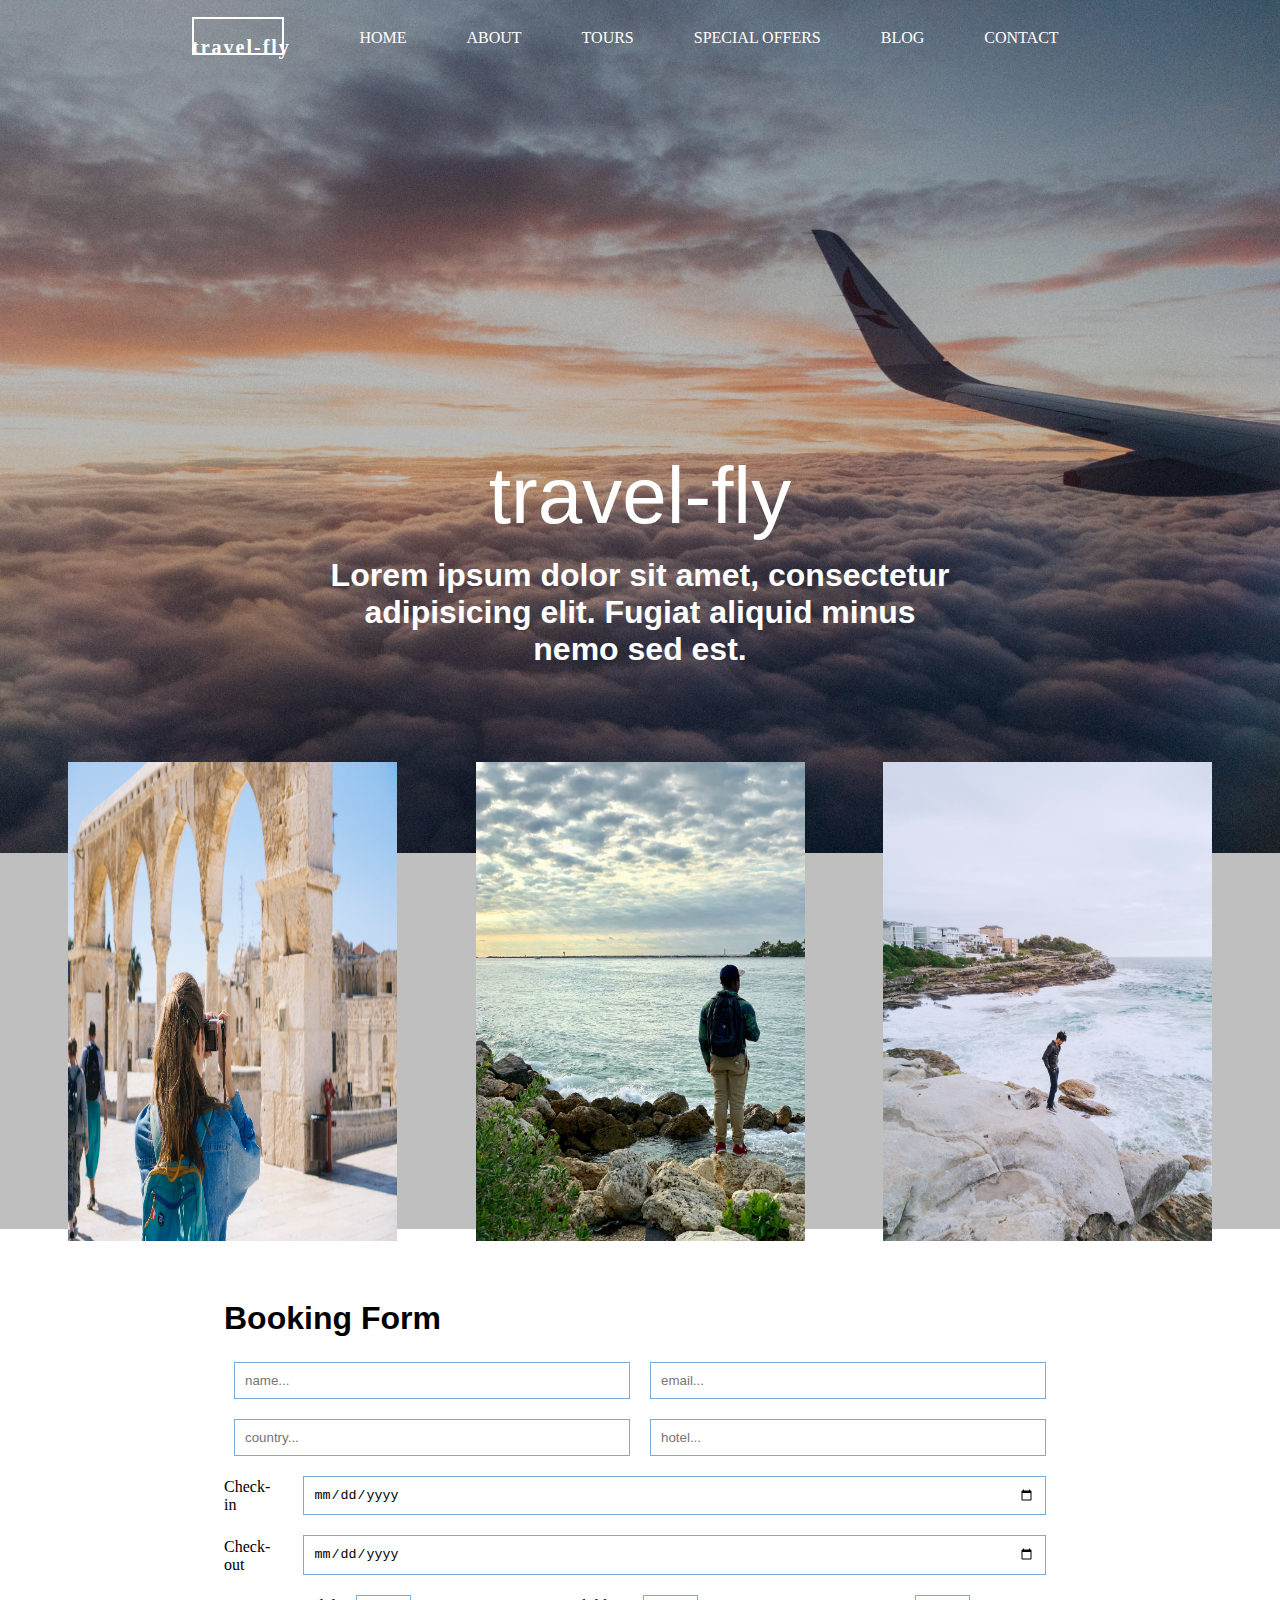
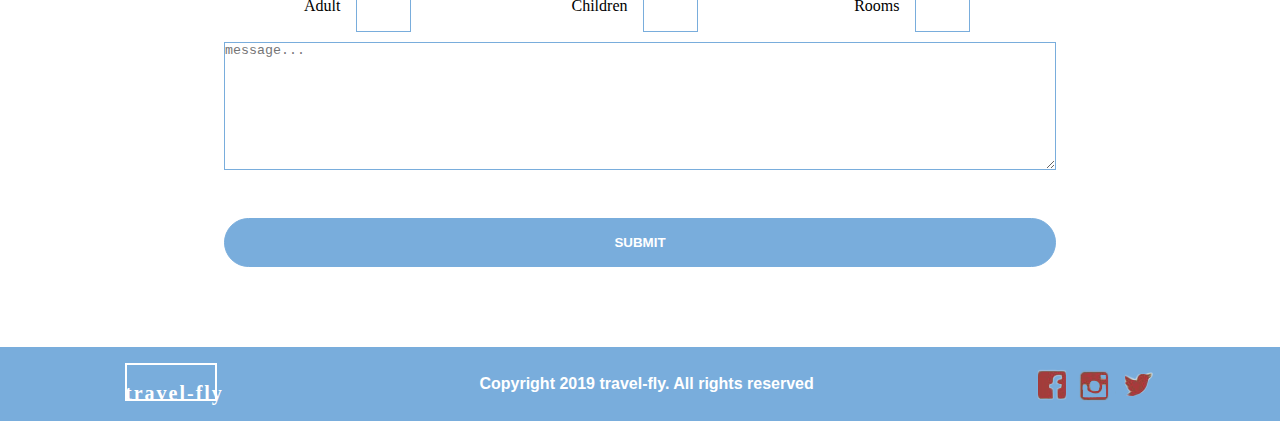
<file: index.html>
<!DOCTYPE html>
<html lang="en">
    <head>
        <meta charset="UTF-8" />
        <meta http-equiv="X-UA-Compatible" content="IE=edge" />
        <meta name="viewport" content="width=device-width, initial-scale=1.0" />
        <title>Main Page</title>
        <link rel="stylesheet" href="css/styles.css" />
    </head>
    <body>
        <div class="ssContainer">
            <nav> 
                <svg xmlns="http://www.w3.org/2000/svg" width="138" height="42" viewBox="0 0 138 42">
                    <g id="Group_2" data-name="Group 2" transform="translate(-19 -23)">
                      <g id="Rectangle_6" data-name="Rectangle 6" transform="translate(20 23)" fill="none" stroke="#fff" stroke-width="2">
                        <rect width="92" height="38" stroke="none"/>
                        <rect x="1" y="1" width="90" height="36" fill="none"/>
                      </g>
                      <text id="travel-fly" transform="translate(20 60)" fill="#fff" font-size="20" font-family="GillSans-UltraBold, Gill Sans" letter-spacing="0.1em" font-weight="700"><tspan x="0" y="0">travel-fly</tspan></text>
                    </g>
                  </svg>
                <a href="#">HOME</a>
                <a href="#">ABOUT</a>
                <a href="#">TOURS</a> 
                <a href="#">SPECIAL OFFERS</a>
                <a href="#">BLOG</a>
                <a href="#">CONTACT</a>
            </nav>
            <div id="banner">
                <div class="overlay"></div>
                <div id="bannerAbout">
                    <h1>travel-fly</h1>
                    <p>Lorem ipsum dolor sit amet, consectetur adipisicing elit. 
                    Fugiat aliquid minus nemo sed est.</p>
                </div>
                <img src="images/hero.png" /></div>
            <div id="contentImages">
                <div>
                    <img src="images/content1.png" />
                </div>
                <div>
                    <img src="images/content2.png" />
                </div>
                <div>
                    <img src="images/content3.png" />
                </div>
            </div>
            <form>
                <h1>Booking Form</h1>
                <div class="formRow">
                    <input name="name" type="text" placeholder="name..." />
                    <input name="email" type="text" placeholder="email..." />
                </div>
                <div class="formRow">
                    <input name="country" type="text" placeholder="country..." />
                    <input name="hotel" type="text" placeholder="hotel..." />
                </div>
                <div class="formRow">
                    <label style="width: 7%;" for="checkin">Check-in</label>
                    <input name="checkin" type="date" />
                </div>
                <div class="formRow">
                    <label style="width: 7%;"  for="checkout">Check-out</label>
                    <input name="checkout" type="date" />
                </div>
                <div class="formRow numberInputs">
                    <div>
                        <label for="adults">Adult</label>
                        <input class="numberInput" name="adults" type="number" />
                    </div>
                    <div>
                        <label for="children">Children</label>
                        <input class="numberInput" name="children" type="number" />
                    </div>
                    <div>
                        <label for="rooms">Rooms</label>
                        <input class="numberInput" name="rooms" type="number" />
                    </div>
                </div>
                <div class="formRow">
                    <textarea name="message" placeholder="message..."></textarea>
                </div>
                <button id="submitBtn" type="submit">SUBMIT</button>
            </form>
    </body>
    <footer>
        <svg xmlns="http://www.w3.org/2000/svg" width="138" height="42" viewBox="0 0 138 42">
            <g id="Group_2" data-name="Group 2" transform="translate(-19 -23)">
              <g id="Rectangle_6" data-name="Rectangle 6" transform="translate(20 23)" fill="none" stroke="#fff" stroke-width="2">
                <rect width="92" height="38" stroke="none"/>
                <rect x="1" y="1" width="90" height="36" fill="none"/>
              </g>
              <text id="travel-fly" transform="translate(20 60)" fill="#fff" font-size="20" font-family="GillSans-UltraBold, Gill Sans" letter-spacing="0.1em" font-weight="700"><tspan x="0" y="0">travel-fly</tspan></text>
            </g>
          </svg>
            <p id="cpInfo"><!--<span class="tm">&#169;&nbsp;</span>-->Copyright 2019 travel-fly. All rights reserved</p>
            <div id="icons">
                <img src="images/fbLogo.png"/>
                <img src="images/instagramLogo.png"/>
                <img src="images/twitterLogo.png"/>
            </div>
    </footer>
</html>
</file>
<file: css/styles.css>
* {
  margin: 0;
  padding: 0;
  -webkit-box-sizing: border-box;
          box-sizing: border-box;
}

html, body {
  width: 100%;
  height: 100%;
  background-color: #FFF;
}

h1, h2, h3, h4, h5, h6, p {
  margin-bottom: 15px;
  font-family: "Segoe UI", Tahoma, Geneva, Verdana, sans-serif;
}

.tm {
  font-size: 1rem;
}

.ssContainer {
  display: -webkit-box;
  display: -ms-flexbox;
  display: flex;
  -webkit-box-orient: vertical;
  -webkit-box-direction: normal;
      -ms-flex-direction: column;
          flex-direction: column;
  -webkit-box-align: center;
      -ms-flex-align: center;
          align-items: center;
  margin-right: auto;
  margin-left: auto;
  background-repeat: no-repeat;
  z-index: 100;
}

#banner {
  display: block;
  width: 100%;
  height: 100%;
  margin-right: auto;
  margin-left: auto;
  background-repeat: no-repeat;
}

#banner img {
  display: block;
  background-size: 100%;
  width: 100%;
  height: 100%;
  margin-right: auto;
  margin-left: auto;
  background-repeat: no-repeat;
}

#bannerAbout {
  display: -webkit-box;
  display: -ms-flexbox;
  display: flex;
  -webkit-box-orient: vertical;
  -webkit-box-direction: normal;
      -ms-flex-direction: column;
          flex-direction: column;
  -webkit-box-align: center;
      -ms-flex-align: center;
          align-items: center;
  -webkit-box-pack: center;
      -ms-flex-pack: center;
          justify-content: center;
  position: absolute;
  top: 50%;
  width: 100%;
}

#bannerAbout p {
  text-align: center;
  font-size: 2rem;
  font-weight: 700;
  width: 50%;
  color: #FFF;
}

#bannerAbout h1 {
  text-align: center;
  font-size: 5rem;
  font-weight: 500;
  color: #FFF;
}

.overlay {
  background-color: rgba(0, 0, 0, 0.25);
  width: 100%;
  height: 136.5%;
  position: absolute;
}

#bLetter {
  font-size: 10rem;
  font-family: Verdana, Geneva, Tahoma, sans-serif;
}

.initialText {
  text-align: center;
}

.content {
  font-size: 2.5rem;
  font-family: "Segoe UI", Tahoma, Geneva, Verdana, sans-serif;
  padding: 1rem 10%;
}

.contentRows, .contentRowsLeft {
  display: -webkit-box;
  display: -ms-flexbox;
  display: flex;
}

.contentRows {
  -webkit-box-orient: horizontal;
  -webkit-box-direction: normal;
      -ms-flex-direction: row;
          flex-direction: row;
}

.contentRowsLeft {
  -webkit-box-orient: horizontal;
  -webkit-box-direction: reverse;
      -ms-flex-direction: row-reverse;
          flex-direction: row-reverse;
}

.contentRows img {
  width: 50%;
  -webkit-transition: width 0.5s;
  transition: width 0.5s;
}

.contentRowsLeft img {
  width: 50%;
  -webkit-transition: width 0.5s;
  transition: width 0.5s;
}

#contentImages {
  display: -webkit-box;
  display: -ms-flexbox;
  display: flex;
  -webkit-box-orient: horizontal;
  -webkit-box-direction: normal;
      -ms-flex-direction: row;
          flex-direction: row;
  width: 75%;
  -webkit-box-pack: center;
      -ms-flex-pack: center;
          justify-content: center;
  -webkit-box-align: center;
      -ms-flex-align: center;
          align-items: center;
}

#contentImages div {
  position: relative;
  width: 50%;
  padding: 3%;
  margin-top: -10%;
}

#contentImages div img {
  position: relative;
  width: 350px;
  height: 500px;
  padding: 3%;
  margin-top: -10%;
}

form {
  display: -webkit-box;
  display: -ms-flexbox;
  display: flex;
  -webkit-box-orient: vertical;
  -webkit-box-direction: normal;
      -ms-flex-direction: column;
          flex-direction: column;
  margin: 1rem 0 5rem 0;
  width: 65%;
}

form div {
  width: 100%;
  display: -webkit-box;
  display: -ms-flexbox;
  display: flex;
  -webkit-box-orient: horizontal;
  -webkit-box-direction: normal;
      -ms-flex-direction: row;
          flex-direction: row;
  -webkit-box-pack: center;
      -ms-flex-pack: center;
          justify-content: center;
}

form input {
  border: 1px solid #79ADDC;
  margin: 10px;
  padding: 10px;
  width: 100%;
}

form textarea {
  border: 1px solid #79ADDC;
}

form button {
  border: 1px solid #79ADDC;
  background-color: #79ADDC;
  border-radius: 100px;
}

.formRow {
  width: 100%;
}

label {
  margin-top: 1.5%;
  margin-right: 2%;
}

.numberInputs {
  display: -webkit-box;
  display: -ms-flexbox;
  display: flex;
  -webkit-box-orient: horizontal;
  -webkit-box-direction: normal;
      -ms-flex-direction: row;
          flex-direction: row;
  width: 100%;
  -webkit-box-pack: justify;
      -ms-flex-pack: justify;
          justify-content: space-between;
  -webkit-box-align: center;
      -ms-flex-align: center;
          align-items: center;
}

.numberInputs label {
  margin-top: 4.5%;
}

.numberInput {
  width: 20%;
}

textarea {
  width: 100%;
  height: 10vw;
}

#submitBtn {
  margin-top: 3rem;
  padding: 1rem;
  color: #FFF;
  font-weight: 900;
}

nav {
  display: -webkit-box;
  display: -ms-flexbox;
  display: flex;
  -webkit-box-orient: horizontal;
  -webkit-box-direction: normal;
      -ms-flex-direction: row;
          flex-direction: row;
  -webkit-box-pack: center;
      -ms-flex-pack: center;
          justify-content: center;
  -webkit-box-align: center;
      -ms-flex-align: center;
          align-items: center;
  height: 75px;
  background-color: rgba(0, 0, 0, 0);
  position: absolute;
  z-index: 999;
}

#upperNav {
  display: -webkit-box;
  display: -ms-flexbox;
  display: flex;
  -webkit-box-orient: horizontal;
  -webkit-box-direction: normal;
      -ms-flex-direction: row;
          flex-direction: row;
  -webkit-box-pack: center;
      -ms-flex-pack: center;
          justify-content: center;
  -webkit-box-align: center;
      -ms-flex-align: center;
          align-items: center;
  background-color: #747F5A;
  height: 50px;
  padding: 25px;
}

#iconsGroup1 {
  display: -webkit-box;
  display: -ms-flexbox;
  display: flex;
  -webkit-box-orient: horizontal;
  -webkit-box-direction: normal;
      -ms-flex-direction: row;
          flex-direction: row;
  position: relative;
  left: 10%;
}

#joinBtn {
  background-color: #A23D3B;
  padding: 10px 20px;
  color: #FFF;
  font-weight: 750;
  font-family: "Segoe UI";
  margin-right: 1rem;
}

#joinBtn:hover {
  background-color: #A23D3B;
  padding: 10px 20px;
  color: #FFF;
  font-weight: 750;
  font-family: "Segoe UI";
}

#loginSection {
  display: -webkit-box;
  display: -ms-flexbox;
  display: flex;
  position: absolute;
  -webkit-box-orient: horizontal;
  -webkit-box-direction: normal;
      -ms-flex-direction: row;
          flex-direction: row;
  -webkit-box-pack: center;
      -ms-flex-pack: center;
          justify-content: center;
  background-color: initial;
  right: 0;
  color: #1A1C18;
}

#loginSection a {
  font-family: "Segoe UI", Tahoma, Geneva, Verdana, sans-serif;
  font-weight: 500;
  color: #1A1C18;
}

#loginSection img {
  padding: 12px 12px 12px 0;
}

#loginBtn {
  display: -webkit-box;
  display: -ms-flexbox;
  display: flex;
  -webkit-box-orient: horizontal;
  -webkit-box-direction: normal;
      -ms-flex-direction: row;
          flex-direction: row;
  -webkit-box-pack: center;
      -ms-flex-pack: center;
          justify-content: center;
  background-color: initial;
  margin: 0;
}

#loginBtn:hover {
  display: -webkit-box;
  display: -ms-flexbox;
  display: flex;
  -webkit-box-orient: horizontal;
  -webkit-box-direction: normal;
      -ms-flex-direction: row;
          flex-direction: row;
  -webkit-box-pack: center;
      -ms-flex-pack: center;
          justify-content: center;
  background-color: initial;
  color: #A23D3B;
  margin: 0;
  text-decoration: none !important;
}

#upperNavText {
  margin: 0;
  font-size: 0.75rem;
}

nav a {
  text-decoration: none;
  color: #FFF;
  padding: 25px 30px;
  -webkit-transition: padding 1s;
  transition: padding 1s;
}

nav a:hover {
  color: #D2DFC9;
  background-color: #141413;
  text-decoration: underline;
}

footer {
  display: -webkit-box;
  display: -ms-flexbox;
  display: flex;
  -webkit-box-orient: horizontal;
  -webkit-box-direction: normal;
      -ms-flex-direction: row;
          flex-direction: row;
  -ms-flex-pack: distribute;
      justify-content: space-around;
  -webkit-box-align: center;
      -ms-flex-align: center;
          align-items: center;
  padding: 1rem;
  font-size: 2rem;
  background-color: #79ADDC;
  color: #1A1C18;
  margin-right: auto;
  margin-left: auto;
  width: 100%;
}

#cpInfo {
  font-size: 1rem;
  font-weight: 700;
  color: #FFF;
  margin: 0;
}

#icons {
  display: -webkit-box;
  display: -ms-flexbox;
  display: flex;
  -webkit-box-orient: horizontal;
  -webkit-box-direction: normal;
      -ms-flex-direction: row;
          flex-direction: row;
  -webkit-box-align: center;
      -ms-flex-align: center;
          align-items: center;
  -webkit-box-pack: space-evenly;
      -ms-flex-pack: space-evenly;
          justify-content: space-evenly;
  width: 10%;
}

#resourceColumns {
  margin-top: 4rem;
  display: -webkit-box;
  display: -ms-flexbox;
  display: flex;
  -webkit-box-orient: horizontal;
  -webkit-box-direction: normal;
      -ms-flex-direction: row;
          flex-direction: row;
  -webkit-box-align: center;
      -ms-flex-align: center;
          align-items: center;
  -ms-flex-pack: distribute;
      justify-content: space-around;
  width: 100%;
}

.rCol a:hover {
  color: #A23D3B;
  text-decoration: underline;
}
</file>
